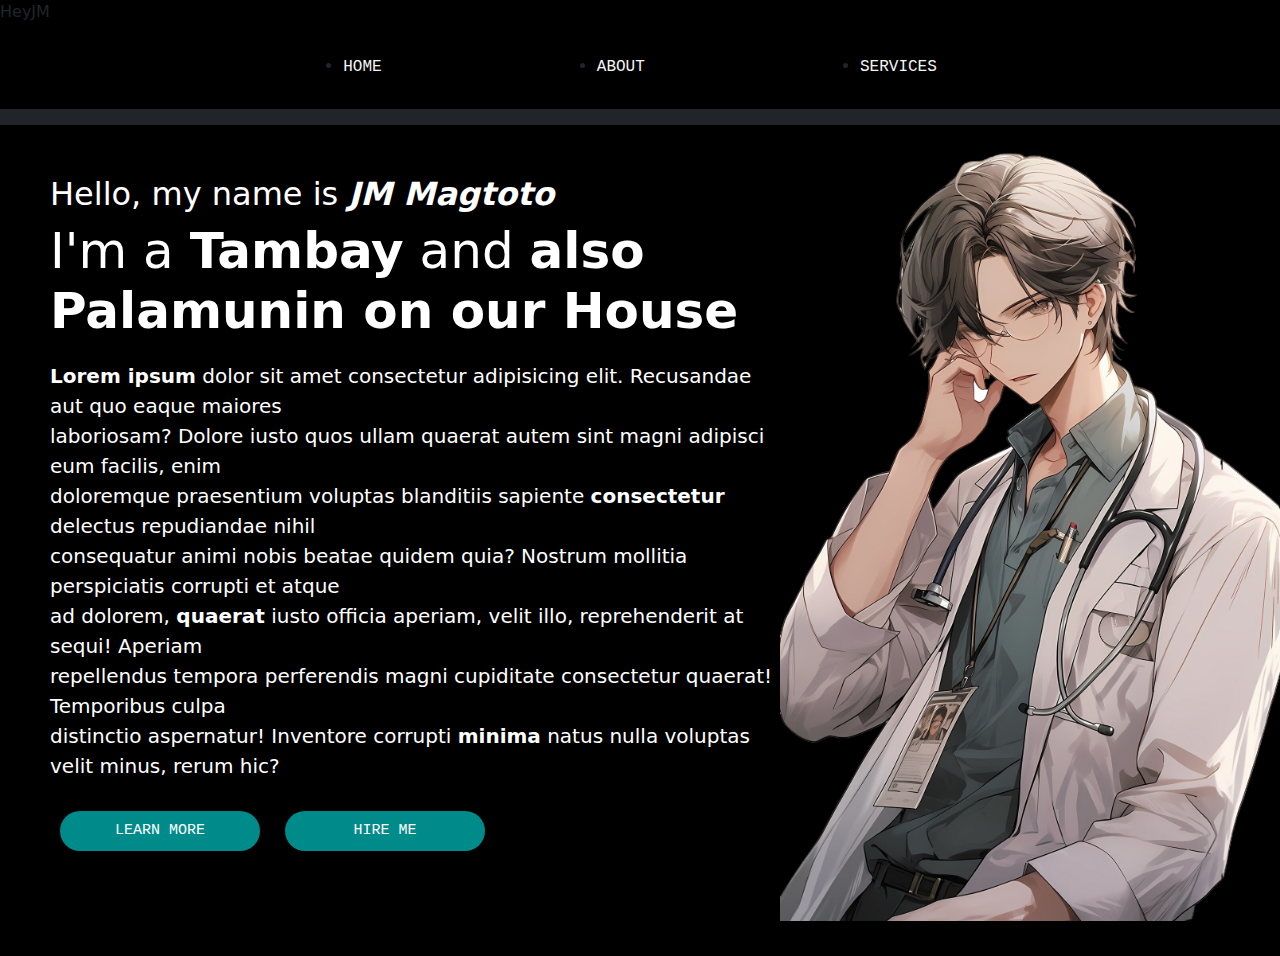
<file: index.html>
<!DOCTYPE html>
<html>
    <head>
        <meta name="viewport" content="width=device-width, initial-scale=1.0">
        <link href="https://cdn.jsdelivr.net/npm/bootstrap@5.3.3/dist/css/bootstrap.min.css" rel="stylesheet" integrity="sha384-QWTKZyjpPEjISv5WaRU9OFeRpok6YctnYmDr5pNlyT2bRjXh0JMhjY6hW+ALEwIH" crossorigin="anonymous">
        <script src="https://cdn.jsdelivr.net/npm/bootstrap@5.3.3/dist/js/bootstrap.bundle.min.js" integrity="sha384-YvpcrYf0tY3lHB60NNkmXc5s9fDVZLESaAA55NDzOxhy9GkcIdslK1eN7N6jIeHz" crossorigin="anonymous"></script>
        <link rel="stylesheet" href="style.css">
        <title> Portfolio-Main </title>
    </head>
    <body class="bg-dark">
        <nav>
            <label class="logo"> HeyJM </label>
            <ul>
                <li><a class="nav-text" href="Links/Home.html">HOME</a></li>
                <li><a class="nav-text" href="Links/About.html">ABOUT</a></li>
                <li><a class="nav-text" href="Links/Services.html">SERVICES</a></li>
            </ul>
        </nav>
        <img src="images/rendering-anime-doctor-portrait.png" class="profile-pic">
        <div class="profile-page" id="profile-page">
            <h2 class="Hello-text">Hello, my name is <i><b>JM Magtoto</b></i></h2>
            <h2 class="Name-text">I'm a <b>Tambay</b> and <b>also Palamunin on our House</b></h2>
            <p class="paragraph">
                <b>Lorem ipsum</b> dolor sit amet consectetur adipisicing elit. Recusandae aut quo eaque maiores <br>  laboriosam? 
                Dolore iusto quos ullam quaerat autem sint magni adipisci eum facilis, enim<br> doloremque praesentium voluptas  
                blanditiis sapiente <b>consectetur</b> delectus repudiandae nihil <br> consequatur animi nobis beatae quidem quia? 
                Nostrum mollitia perspiciatis corrupti et atque <br> ad dolorem, <b>quaerat</b> iusto officia aperiam, velit illo,
                reprehenderit at sequi! Aperiam<br> repellendus tempora perferendis magni cupiditate consectetur quaerat!
                Temporibus culpa <br>distinctio aspernatur! Inventore corrupti <b>minima</b> natus nulla voluptas velit minus, rerum hic?
            </p>

            <div class="form-part">
                <button class="learnBtn"> LEARN MORE </button> 
                <button class="hireBtn"> HIRE ME </button>
            </div>
            <div class="social-media">
                <img src="images/Icon-facebook.png">
                <img src="images/Icon-youtube.png">
                <img src="images/Icon-instagram.png">
            </div>
        </div>
    </body>
</html>
</file>
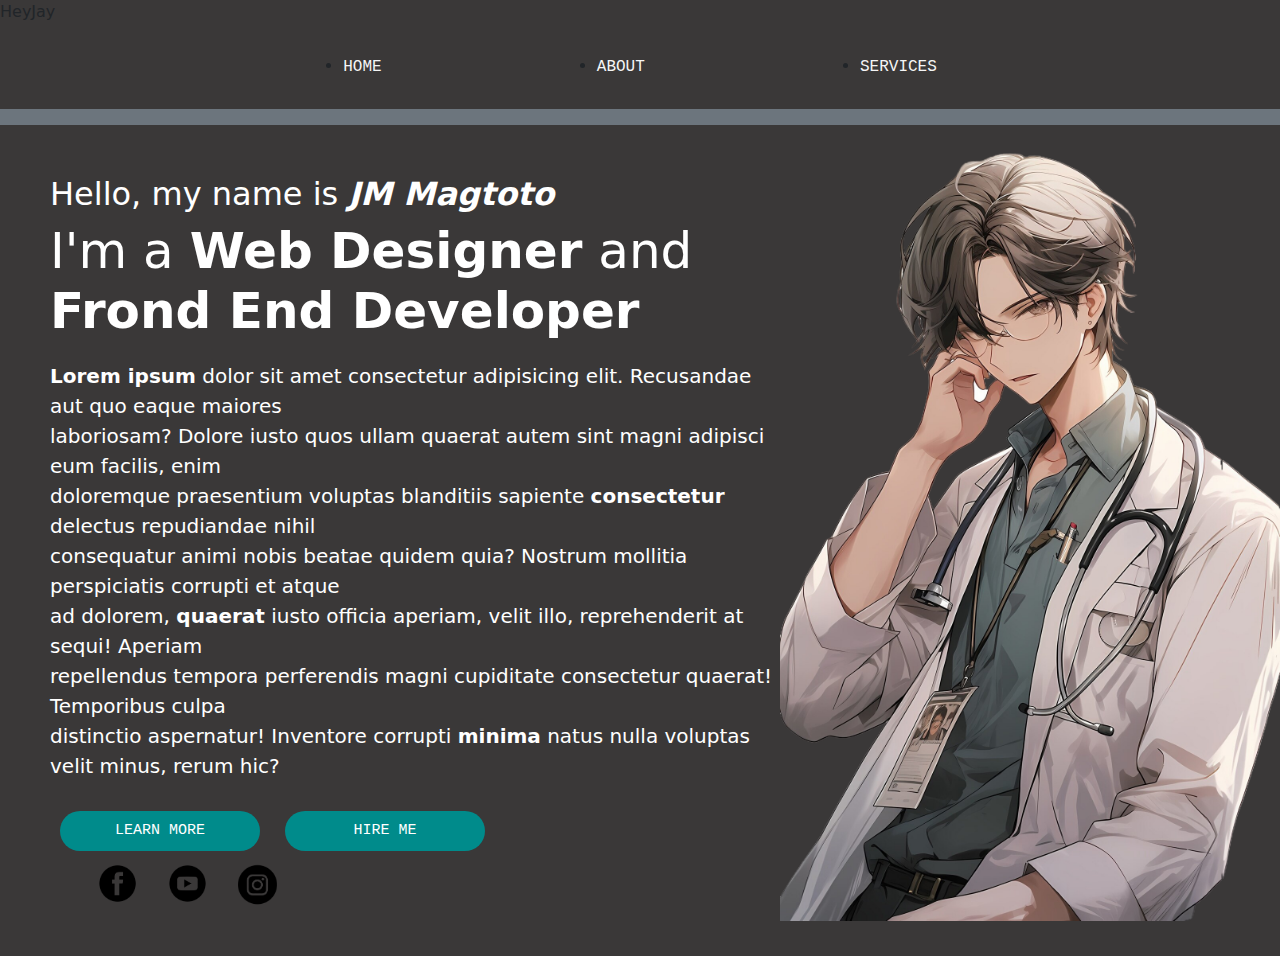
<file: Links/Home.html>
<!DOCTYPE html>
<html>
    <head>
        <meta name="viewport" content="width=device-width, initial-scale=1.0">
        <link href="https://cdn.jsdelivr.net/npm/bootstrap@5.3.3/dist/css/bootstrap.min.css" rel="stylesheet" integrity="sha384-QWTKZyjpPEjISv5WaRU9OFeRpok6YctnYmDr5pNlyT2bRjXh0JMhjY6hW+ALEwIH" crossorigin="anonymous">
        <script src="https://cdn.jsdelivr.net/npm/bootstrap@5.3.3/dist/js/bootstrap.bundle.min.js" integrity="sha384-YvpcrYf0tY3lHB60NNkmXc5s9fDVZLESaAA55NDzOxhy9GkcIdslK1eN7N6jIeHz" crossorigin="anonymous"></script>
        <link rel="stylesheet" href="Home.css">
        <title> Portfolio-Main </title>
    </head>
    <body class="bg-secondary">
        <nav>
            <label class="logo"> HeyJay </label>
            <ul>
                <li><a class="nav-text" href="Home.html">HOME</a></li>
                <li><a class="nav-text" href="About.html">ABOUT</a></li>
                <li><a class="nav-text" href="Services.html">SERVICES</a></li>
            </ul>
        </nav>
        <img src="images/rendering-anime-doctor-portrait.png" class="profile-pic">
        <div class="profile-page" id="profile-page">
            <h2 class="Hello-text">Hello, my name is <i><b>JM Magtoto</b></i></h2>
            <h2 class="Name-text">I'm a <b>Web Designer</b> and <b>Frond End Developer</b></h2>
            <p class="paragraph">
                <b>Lorem ipsum</b> dolor sit amet consectetur adipisicing elit. Recusandae aut quo eaque maiores <br>  laboriosam? 
                Dolore iusto quos ullam quaerat autem sint magni adipisci eum facilis, enim<br> doloremque praesentium voluptas  
                blanditiis sapiente <b>consectetur</b> delectus repudiandae nihil <br> consequatur animi nobis beatae quidem quia? 
                Nostrum mollitia perspiciatis corrupti et atque <br> ad dolorem, <b>quaerat</b> iusto officia aperiam, velit illo,
                reprehenderit at sequi! Aperiam<br> repellendus tempora perferendis magni cupiditate consectetur quaerat!
                Temporibus culpa <br>distinctio aspernatur! Inventore corrupti <b>minima</b> natus nulla voluptas velit minus, rerum hic?
            </p>

            <div class="form-part">
                <button class="learnBtn"> LEARN MORE </button> 
                <button class="hireBtn"> HIRE ME </button>
            </div>
            <div class="social-media">
                <img src="images/Icon-facebook.png">
                <img src="images/Icon-youtube.png">
                <img src="images/Icon-instagram.png">
            </div>
        </div>
    </body>
</html>
</file>
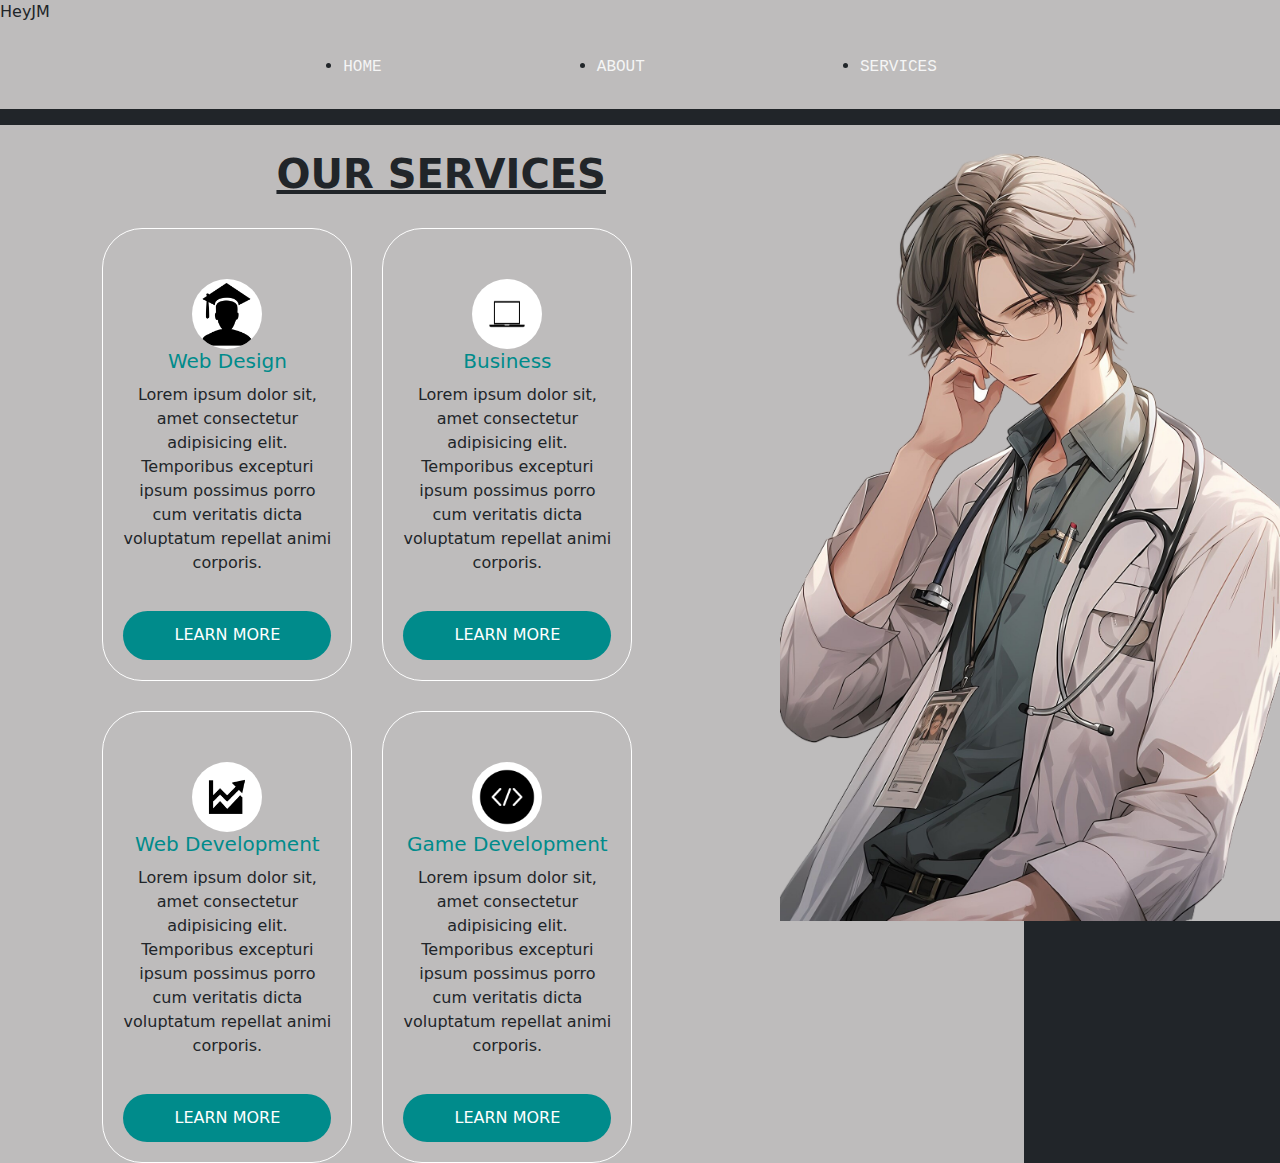
<file: Links/Services.html>
<!DOCTYPE html>
<html>
    <head>
        <meta name="viewport" content="width=device-width, initial-scale=1.0">
        <title> Portfolio-Services </title>
        <link href="https://cdn.jsdelivr.net/npm/bootstrap@5.3.3/dist/css/bootstrap.min.css" rel="stylesheet" integrity="sha384-QWTKZyjpPEjISv5WaRU9OFeRpok6YctnYmDr5pNlyT2bRjXh0JMhjY6hW+ALEwIH" crossorigin="anonymous">
        <script src="https://cdn.jsdelivr.net/npm/bootstrap@5.3.3/dist/js/bootstrap.bundle.min.js" integrity="sha384-YvpcrYf0tY3lHB60NNkmXc5s9fDVZLESaAA55NDzOxhy9GkcIdslK1eN7N6jIeHz" crossorigin="anonymous"></script>
        <link rel="stylesheet" href="Services.css">
    </head>
    <body class="bg-dark">
        <nav>
            <label class="logo"> HeyJM </label>
            <ul>
                <li><a class="nav-text" href="Home.html">HOME</a></li>
                <li><a class="nav-text" href="About.html">ABOUT</a></li>
                <li><a class="nav-text" href="Services.html">SERVICES</a></li>
            </ul>
        </nav>
        <img src="images/rendering-anime-doctor-portrait.png" class="side-pic">
        <div class="card-container">
            <h1> OUR SERVICES </h1>
            <div class="card-row">
                <div class="Card" id="Card1">
                    <img src="Images-link/Icon-srvc-Course.png" class="card-icon" id="card-icon1">
                    <h2 class="Service-name"> Web Design </h2>
                    <p> Lorem ipsum dolor sit, amet consectetur adipisicing elit. 
                        Temporibus excepturi ipsum possimus porro cum veritatis dicta 
                        voluptatum repellat animi corporis.</p>
                        <button class="learnBtn"> LEARN MORE </button>
                </div>
                <div class="Card" id="Card2">
                    <img src="Images-link/Icon-srvc-laptop.png" class="card-icon" id="card-icon2">
                    <h2 class="Service-name"> Business </h2>
                    <p> Lorem ipsum dolor sit, amet consectetur adipisicing elit. 
                        Temporibus excepturi ipsum possimus porro cum veritatis dicta 
                        voluptatum repellat animi corporis.</p>
                    <button class="learnBtn"> LEARN MORE </button>
                </div>
                <div class="Card" id="Card3">
                    <img src="Images-link/Icon-srvc-Marketing.png" class="card-icon" id="card-icon3">
                    <h2 class="Service-name"> Web Development </h2>
                    <p> Lorem ipsum dolor sit, amet consectetur adipisicing elit. 
                        Temporibus excepturi ipsum possimus porro cum veritatis dicta 
                        voluptatum repellat animi corporis.</p>
                    <button class="learnBtn"> LEARN MORE </button>
                </div>
                <div class="Card" id="Card4">
                    <img src="Images-link/Icon-srvc-WebDvlp.png" class="card-icon" id="card-icon4">
                    <h2 class="Service-name"> Game Development </h2>
                    <p> Lorem ipsum dolor sit, amet consectetur adipisicing elit. 
                        Temporibus excepturi ipsum possimus porro cum veritatis dicta 
                        voluptatum repellat animi corporis.</p>
                    <button class="learnBtn"> LEARN MORE </button>
                </div>

        </div>
    </body>
</html>
</file>
<file: style.css>
.profile-pic {
    float: right;
    margin-top: 0;
    width: 500px;
}
.profile-page {
    color: white;
    text-align: left;

    padding: 50px;
    width: max-content;
}
* {
    box-sizing: border-box;
    margin: 0;
    padding: 0;
    background-color: black;
}
li a {
    font-family: 'Courier New', Courier, monospace;
    font-weight: 500;
    font-size: 16px;
    color: whitesmoke;
    text-decoration: none;
}
ul {
    display: flex;
    justify-content: space-evenly;
    align-items: center;
    padding: 30px 10%;
}
.Name-text {
    margin-top: 3px;
    font-size: 50px;
}
.paragraph {
    margin-top: 20px;
    font-size: 20px;
}
.form-part {
    margin-top: 20px;
}
.form-part > button {
    width: 200px;
    height: 40px;
    border-radius: 20px;
    color: white;
    background: darkcyan;
    font-size: 15px;
    font-family: monospace;
    margin-bottom: 20px;

    margin: 10px;
    border: none;
}
.form-part > button:hover {
    background: cyan;
}
.social-media {
    margin-left: 25px;
}
.social-media > img {
    width: 45px;
    margin-left: 20px;
}
.social-media > img:hover {
    border: 1px solid darkcyan;
    border-radius: 5x;
}
@media (max-width: 952px) {
    label.logo {
        font-size: 30px;
        padding-left: 50px;
    }
    nav ul li a {
        font-size: 10px;
    }
    .profile-pic {
        width: 300px;
        border: 1px solid white;
        align-content: start;
    }
}
</file>
<file: Links/Home.css>
.profile-pic {
    float: right;
    margin-top: 0;
    width: 500px;
}
.profile-page {
    color: white;
    text-align: left;

    padding: 50px;
    width: max-content;
}
* {
    box-sizing: border-box;
    margin: 0;
    padding: 0;
    background-color: rgb(58, 56, 56);
}
li a {
    font-family: 'Courier New', Courier, monospace;
    font-weight: 500;
    font-size: 16px;
    color: whitesmoke;
    text-decoration: none;
}
ul {
    display: flex;
    justify-content: space-evenly;
    align-items: center;
    padding: 30px 10%;
}
.Name-text {
    margin-top: 3px;
    font-size: 50px;
}
.paragraph {
    margin-top: 20px;
    font-size: 20px;
}
.form-part {
    margin-top: 20px;
}
.form-part > button {
    width: 200px;
    height: 40px;
    border-radius: 20px;
    color: white;
    background: darkcyan;
    font-size: 15px;
    font-family: monospace;
    margin-bottom: 20px;

    margin: 10px;
    border: none;
}
.form-part > button:hover {
    background: cyan;
}
.social-media {
    margin-left: 25px;
}
.social-media > img {
    width: 45px;
    margin-left: 20px;
}
.social-media > img:hover {
    border: 1px solid darkcyan;
    border-radius: 50px;
}
@media (max-width: 952px) {
    label.logo {
        font-size: 30px;
        padding-left: 50px;
    }
    nav ul li a {
        font-size: 10px;
    }
    .profile-pic {
        width: 300px;
        border: 1px solid white;
        align-content: start;
    }
}
</file>
<file: Links/Services.css>
.side-pic {
    float: right;
    margin-top: 0;
    width: 500px;
}
* {
    box-sizing: border-box;
    margin: 0;
    padding: 0;
    background-color: rgb(190, 188, 188);
}
li a {
    font-family: 'Courier New', Courier, monospace;
    font-weight: 500;
    font-size: 16px;
    color: whitesmoke;
    text-decoration: none;
}
ul {
    display: flex;
    justify-content: space-evenly;
    align-items: center;
    padding: 30px 10%;
}
.card-container {
    width: 80%;
    padding: 0 8%;
}
.card-container > h1 {
    text-align: center;
    padding-top: 3%;
    margin-bottom: 30px;
    font-weight: 600;
    position: relative;
    text-decoration: underline;
}
.card-icon {
    width: 70px;
    height: 70px;
    background: white;
    border-radius: 50%;
}
.card-row {
    display: grid;
    grid-template-columns: repeat(auto-fit, minmax(250px, 250px));
    grid-gap: 30px;
}
.Card {
    text-align: center;
    padding: 20px;
    border: 1px solid white;
    border-radius: 40px;
    padding-top: 50px;
    padding-bottom: 20px;
}
.Card > h2 {
    font-size: 20px;
    margin-bottom: 10px;
    color: darkcyan;
}
.learnBtn {
    margin-top: 20px;
    background: darkcyan;
    border: none;
    border-radius: 30px;
    padding: 6%;
    width: 100%;
    color: white;
}
.learnBtn:hover {
    background: cyan;
}
</file>
